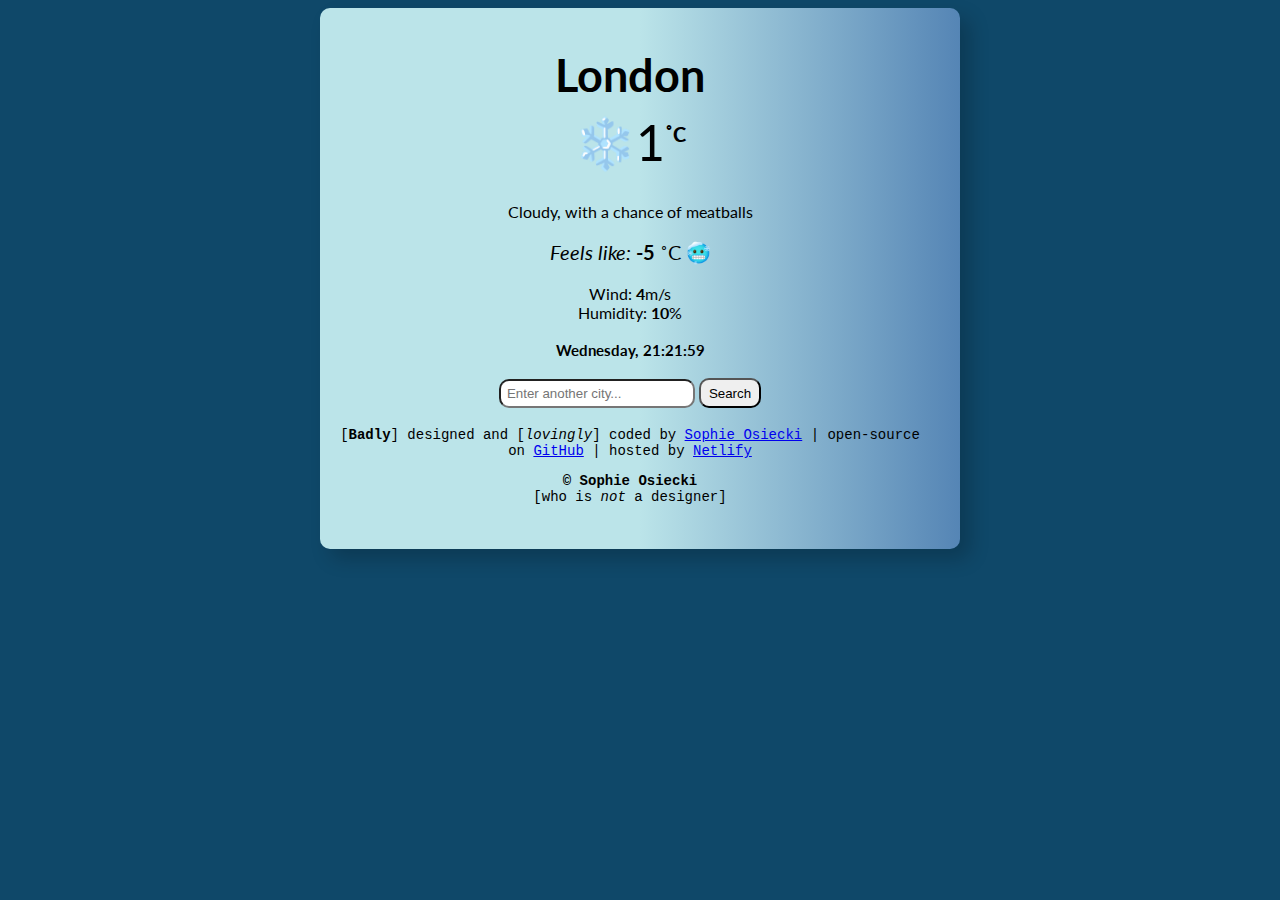
<file: drafting.html>
<!DOCTYPE html>
<html lang="en">
<!-- This is the first draft I made to get a sense of the design!-->

<head>
  <link rel="preconnect" href="https://fonts.googleapis.com">
  <link rel="preconnect" href="https://fonts.gstatic.com" crossorigin>

  <!-- In case I want to use the Poppins font instead
  <link
    href="https://fonts.googleapis.com/css2?family=Poppins:ital,wght@0,100;0,200;0,300;0,400;0,500;0,600;0,700;0,800;0,900;1,100;1,200;1,300;1,400;1,500;1,600;1,700;1,800;1,900&family=Roboto:ital,wght@0,100;0,300;0,400;0,500;0,700;0,900;1,100;1,300;1,400;1,500;1,700;1,900&display=swap"
    rel="stylesheet">-->

  <link rel="preconnect" href="https://fonts.googleapis.com">
  <link rel="preconnect" href="https://fonts.gstatic.com" crossorigin>
  <link
    href="https://fonts.googleapis.com/css2?family=Lato:ital,wght@0,100;0,300;0,400;0,700;0,900;1,100;1,300;1,400;1,700;1,900&display=swap"
    rel="stylesheet">
  <meta charset="UTF-8">
  <meta name="viewport" content="width=device-width, initial-scale=1.0">
  <title>City Weather App</title>
</head>
<style>
  body.cool {
    /*font-family: 'Poppins', sans-serif;*/
    /* */

    font-family: 'Lato', sans-serif;
    background-color: #0f4869;
    color: #000000;

  }

  body.warm {
    /*font-family: 'Poppins', sans-serif;*/
    /* */

    font-family: 'Lato', sans-serif;
    background-color: #fcebc5;
    color: #000000;

  }

  #container.cool {
    max-width: 600px;
    background: linear-gradient(270deg, #5585b5 0%, #bbe4e9 50%);
    margin: 0 auto;
    border-radius: 10px;
    padding: 10px 30px 30px 10px;
    box-shadow: 10px 10px 20px rgba(0, 0, 0, 0.2);
  }

  #container.warm {
    max-width: 600px;
    background: linear-gradient(90deg, #d26330aa 0%, #ceeb76c2 50%);
    margin: 0 auto;
    border-radius: 10px;
    padding: 10px 30px 30px 10px;
  }

  #city {
    text-align: center;
    font-weight: 700;
    font-size: 45px;
    margin-bottom: 10px;

  }

  #icon {
    text-align: center;
    font-size: 50px;
  }

  #units {
    margin-top: 10px;
    font-weight: 900;
    font-size: 20px;
  }

  #current-temperature {
    text-align: center;
    font-size: 50px;
  }

  #weather-description {
    text-align: center;
  }

  #weather-data {
    text-align: center;
  }

  #city-input {
    width: 30%;
    padding: 5px 6px;
  }

  #city-submit {
    padding: 5px 8px;
    height: 30px;
  }

  #feels-like {
    text-align: center;

  }

  #feels-like {
    font-size: 20px;
  }

  #chronology {
    display: block;
    text-align: center;
    font-size: 15px;
    font-weight: 700;

  }


  .flex-temperature {
    display: flex;
    justify-content: center;
    height: 90px;
  }

  form {
    text-align: center;
  }

  strong {
    font-weight: 700;
  }

  input {
    border-radius: 10px;

  }

  footer {
    text-align: center;
    color: #000000;
    font-size: 14px;
    font-family: 'Courier New', Courier, monospace;

  }
</style>

<body class="cool">

  <div id="container" class="cool">
    <header>

      <h1 id="city">London</h1>
      <div class="flex-temperature">
        <div id="icon">❄️</div>
        <div id="current-temperature">
          1
        </div>
        <div class="units-metric" id="units">˚C</div>
      </div>
      <div id="weather-description">
        Cloudy, with a chance of meatballs
      </div>
      <br />
      <div id="feels-like">
        <em><span id="feels-like-text">Feels like:</span></em>
        <strong><span id="feels-like-temperature">-5</span></strong>
        <span class="units-metric">˚C</span>
        <span id="emoji">🥶</span>
      </div>
      <br />

      <div id="weather-data">
        <div class="wind-speed"><span>Wind:</span><strong><span id="wind-speed"> 4</strong>m/s<span></div>
        <div class="humidity"><span>Humidity:</span><strong><span id="wind-speed"> 10</strong>%<span></div>
      </div>
      <br />

      <div id="chronology">
        <span id="day">
          Wednesday,
        </span>
        <span id="time">
          21:21:59</span>
      </div>
      <br />
    </header>

    <main>
      <form>
        <input type="text" required placeholder="Enter another city..." id="city-input">
        <input type="submit" id="city-submit" value="Search">
      </form>



    </main>
    <br />

    <footer>
      [<strong>Badly</strong>] designed and [<em>lovingly</em>] coded by <a href="https://github.com/sophieosiecki"
        target="_blank">Sophie Osiecki</a>
      | open-source on <a href="https://github.com/sophieosiecki/current-weather-app" target="_blank">GitHub</a> |
      hosted by <a href="#">Netlify</a>
      <p>
        <strong>© Sophie Osiecki</strong>
        <br />
        [who is <em>not</em> a designer]
      </p>
    </footer>
  </div>

  <script>

  </script>


</body>

</html>
</file>
